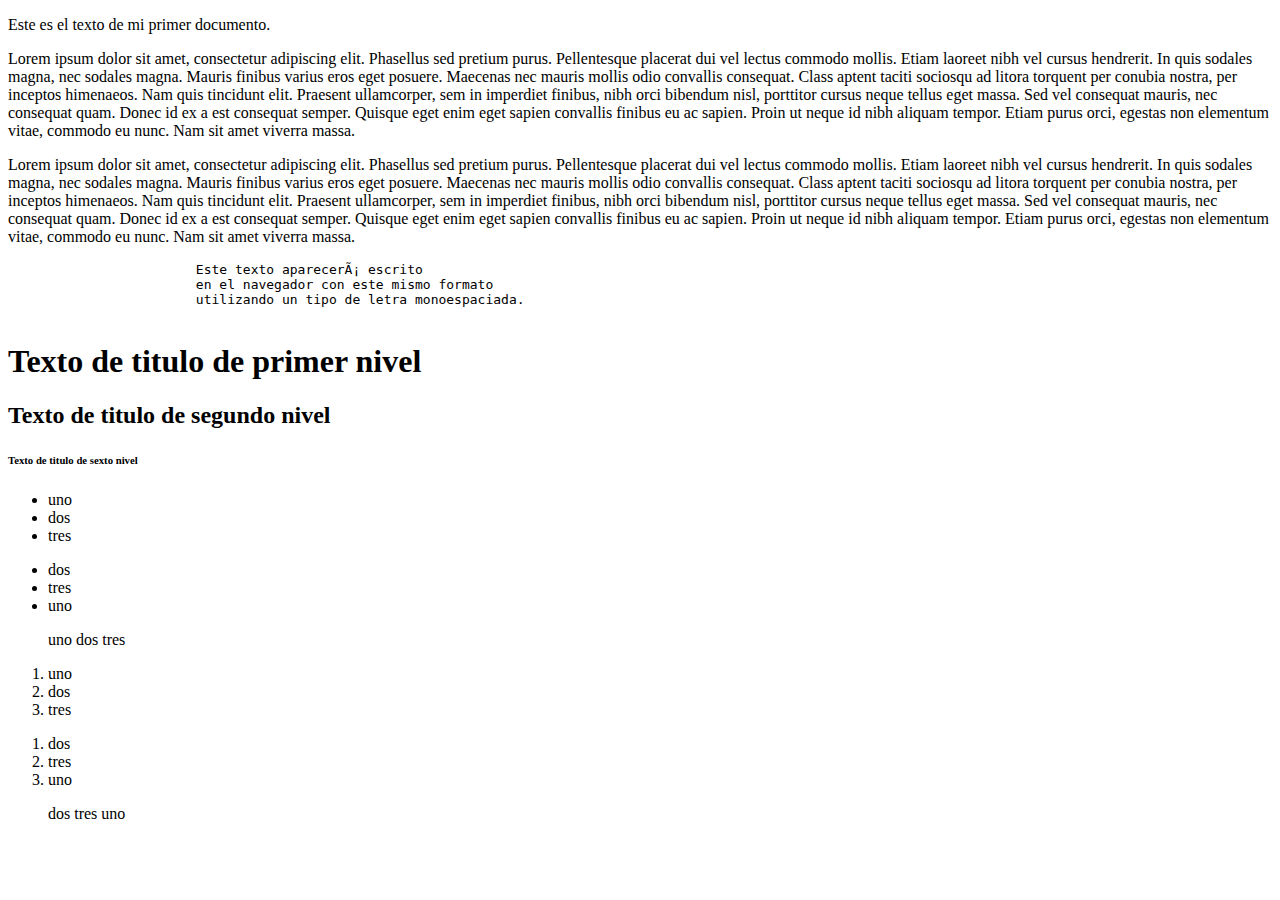
<file: index.html>
<!doctype html>
<html lang="es">	
	<head>
		<title> Mi primer documento HTML </title>
		<meta charset="UFT-8">
		<meta name="author" content="Edgar">
	</head>
	<body>
		<p> Este es el texto de mi primer documento. </p>
		
		<p>
		
		</p>
		
		<p> Lorem ipsum dolor sit amet, consectetur adipiscing elit. Phasellus sed pretium purus. Pellentesque placerat dui vel lectus commodo mollis. Etiam laoreet nibh vel cursus hendrerit. In quis sodales magna, nec sodales magna. Mauris finibus varius eros eget posuere. Maecenas nec mauris mollis odio convallis consequat. 
		    Class aptent taciti sociosqu ad litora torquent per conubia nostra, per inceptos himenaeos. Nam quis tincidunt elit. Praesent ullamcorper, sem in imperdiet finibus, nibh orci bibendum nisl, porttitor cursus neque tellus eget massa. 
		    Sed vel consequat mauris, nec consequat quam. Donec id ex a est consequat semper. Quisque eget enim eget sapien convallis finibus eu ac sapien. Proin ut neque id nibh aliquam tempor. Etiam purus orci, egestas non elementum vitae, commodo eu nunc. Nam sit amet viverra massa. </p>
		
		<p>
			Lorem ipsum dolor sit amet, consectetur adipiscing elit. Phasellus sed pretium purus. Pellentesque placerat dui vel lectus commodo mollis. Etiam laoreet nibh vel cursus hendrerit. In quis sodales magna, nec sodales magna. Mauris finibus varius eros eget posuere. Maecenas nec mauris mollis odio convallis consequat. Class aptent taciti sociosqu ad litora torquent per conubia nostra, per inceptos himenaeos. Nam quis tincidunt elit. Praesent ullamcorper, sem in imperdiet finibus, nibh orci bibendum nisl, porttitor cursus neque tellus eget massa. Sed vel consequat mauris, nec consequat quam. Donec id ex a est consequat semper. Quisque eget enim eget sapien convallis finibus eu ac sapien. Proin ut neque id nibh aliquam tempor. Etiam purus orci, egestas non elementum vitae, commodo eu nunc. Nam sit amet viverra massa.
		</p>

		<pre>
			Este texto aparecerá escrito
			en el navegador con este mismo formato 
			utilizando un tipo de letra monoespaciada.
		</pre>
		
		<h1> Texto de titulo de primer nivel </h1>
		<h2> Texto de titulo de segundo nivel </h2>
		<h6> Texto de titulo de sexto nivel </h6>



		<ul>	
			<li> uno </li>
			<li> dos </li>
			<li> tres </li>
		</ul>
		
		<ul>	
			<li> dos </li>
			<li> tres </li>
			<li> uno </li>
		</ul>
		
		<ul>	
			 uno
			 dos
			 tres
		</ul>

		<ol>	
			<li> uno </li>
			<li> dos </li>
			<li> tres </li>
		</ol>


		<ol>	
			<li> dos </li>
			<li> tres </li>
			<li> uno </li>
		</ol>
		

		<ol>	
			 dos 
			 tres 
			 uno 
		</ol>
	</body>
</html>
</file>
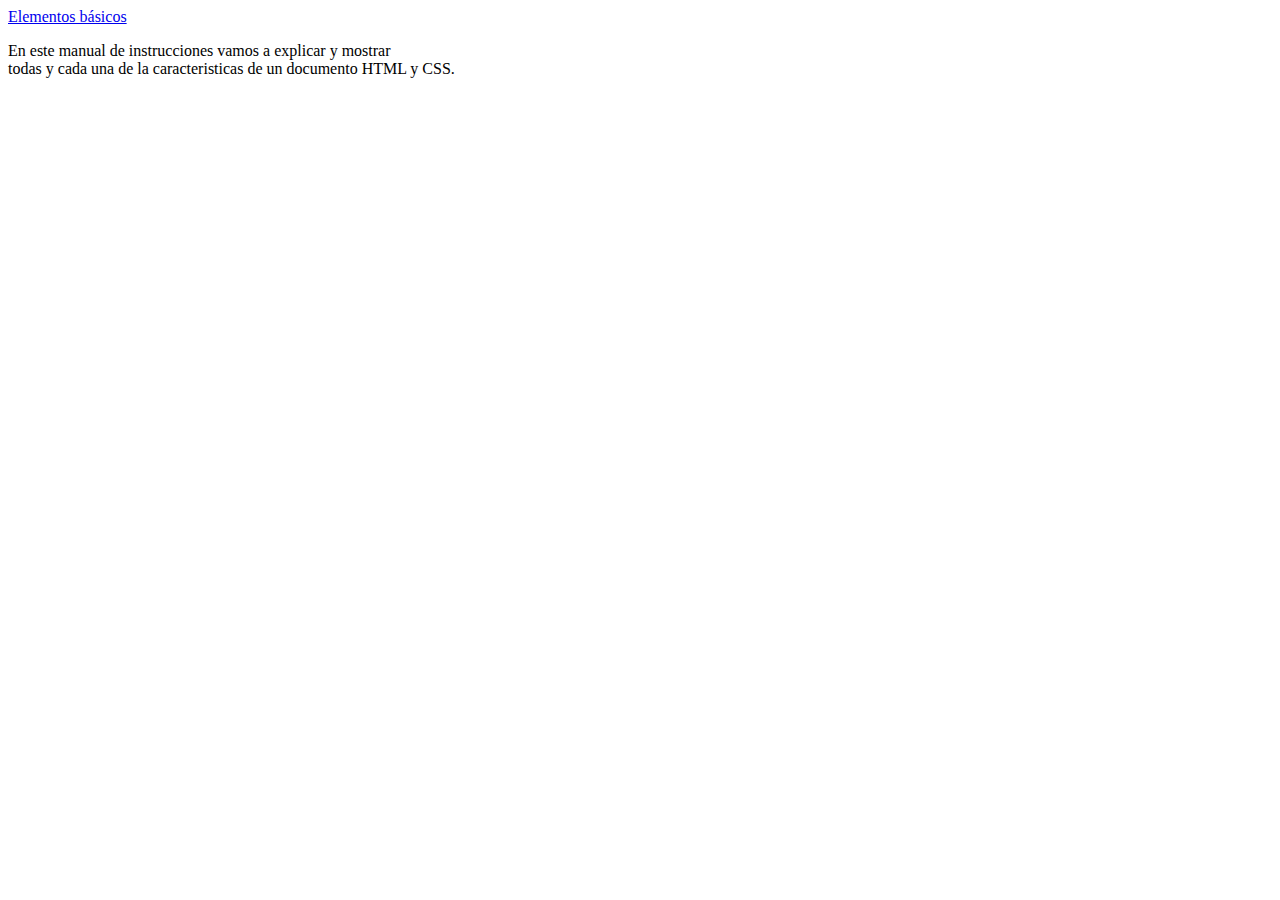
<file: html/index.html>
<!DOCTYPE html>
<html lang="es">
<head>
    <meta charset="UTF-8">
    <meta name="viewport" content="width=device-width, initial-scale=1.0">
    <title>Manual - Inicio</title>
    <link rel="shortcut icon" href="../Imagenes/manual-icon.png">
</head>
<body>
    <nav>
        <a href="elementosBasicos.html">Elementos básicos</a>
    </nav>

    <p>En este manual de instrucciones vamos a explicar y mostrar<br>
        todas y cada una de la caracteristicas de un documento HTML y CSS.</p>
    
</body>
</html>
</file>
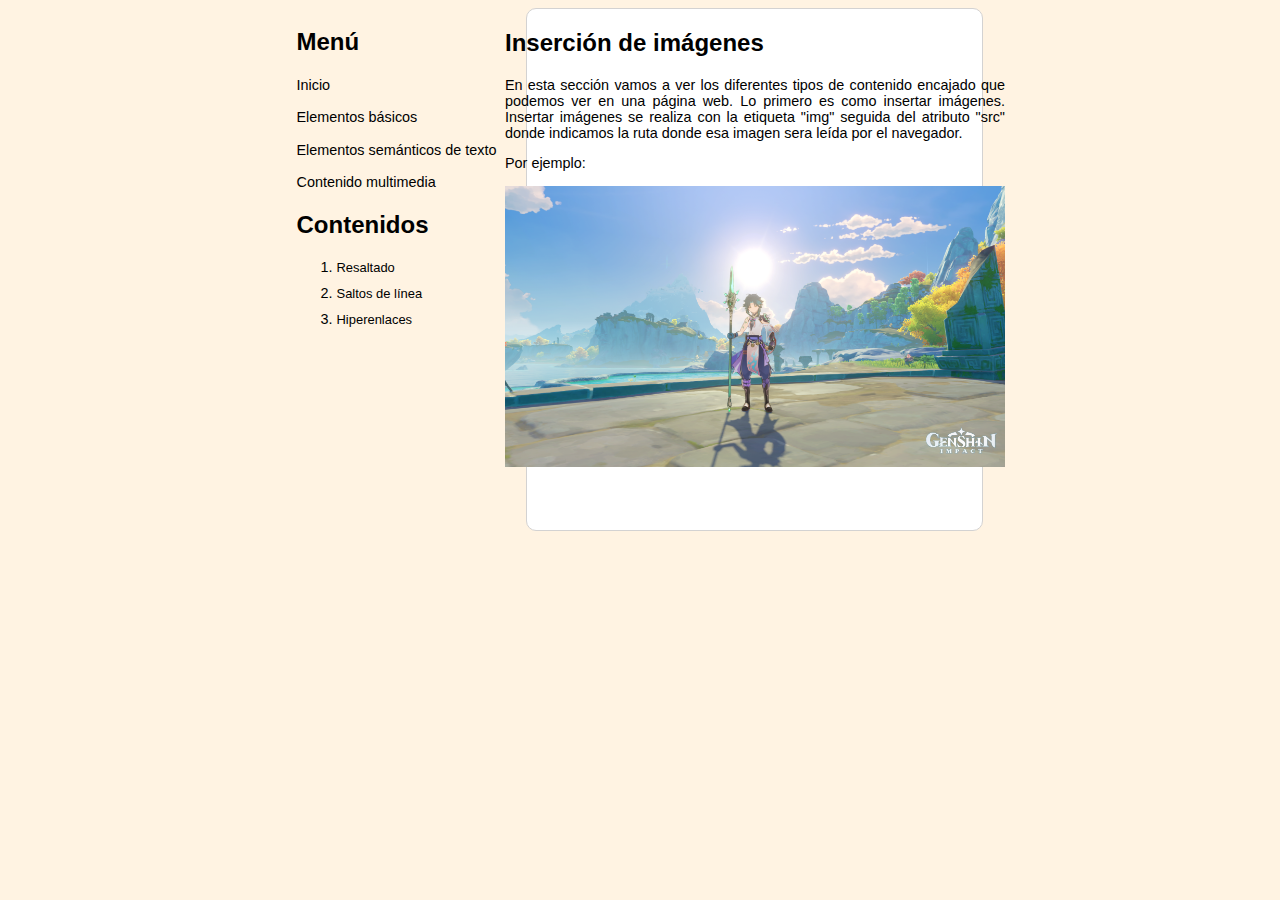
<file: html/contenidoMultimedia.html>
<!DOCTYPE html>
<html lang="es">
<head>
    <meta charset="UTF-8">
    <meta name="viewport" content="width=device-width, initial-scale=1.0">
    <title>Manual - Elementos semánticos de texto</title>
    <link rel="stylesheet" type="text/css" href="../estilos/contenidoMultimediaStyle.css">
    <link rel="shortcut icon" href="../Imagenes/manual-icon.png">
</head>
<body>
    <main>
        <section id="menu">
            <h2>Menú</h2>
            <nav>
                <a href="index.html">Inicio</a>
                <p></p>
                <p></p>
                <a href="elementosBasicos.html">Elementos básicos</a>
                <p></p>
                <p></p>
                <a href="elementosSemanticosTexto.html">Elementos semánticos de texto</a>
                <p></p>
                <p></p>
                <a href="contenidoMultimedia.html">Contenido multimedia</a>
            </nav>
            <h2 id="contenidos">Contenidos</h2>
            <ol id="listaIndice">
                <li><a href="#imagenes">Resaltado</a></li>
                <li><a href="#saltosLinea">Saltos de línea</a></li>
                <li><a href="#enlaces">Hiperenlaces</a></li>
            </ol>
        </section>

        <section id="principal">
            <article id="imagenes">
                <h2>Inserción de imágenes</h2>
                <p>En esta sección vamos a ver los diferentes tipos de contenido encajado que podemos ver en una página web.
                    Lo primero es como insertar imágenes. Insertar imágenes se realiza con la etiqueta "img" seguida del atributo "src" 
                    donde indicamos la ruta donde esa imagen sera leída por el navegador.
                </p>
                <p>Por ejemplo:</p>
                <div id="ejemploImagenes">
                    <img id="img1" src="../Imagenes/img1.png">
                </div>
            </article>
        </section>
    </main>
</body>
</file>
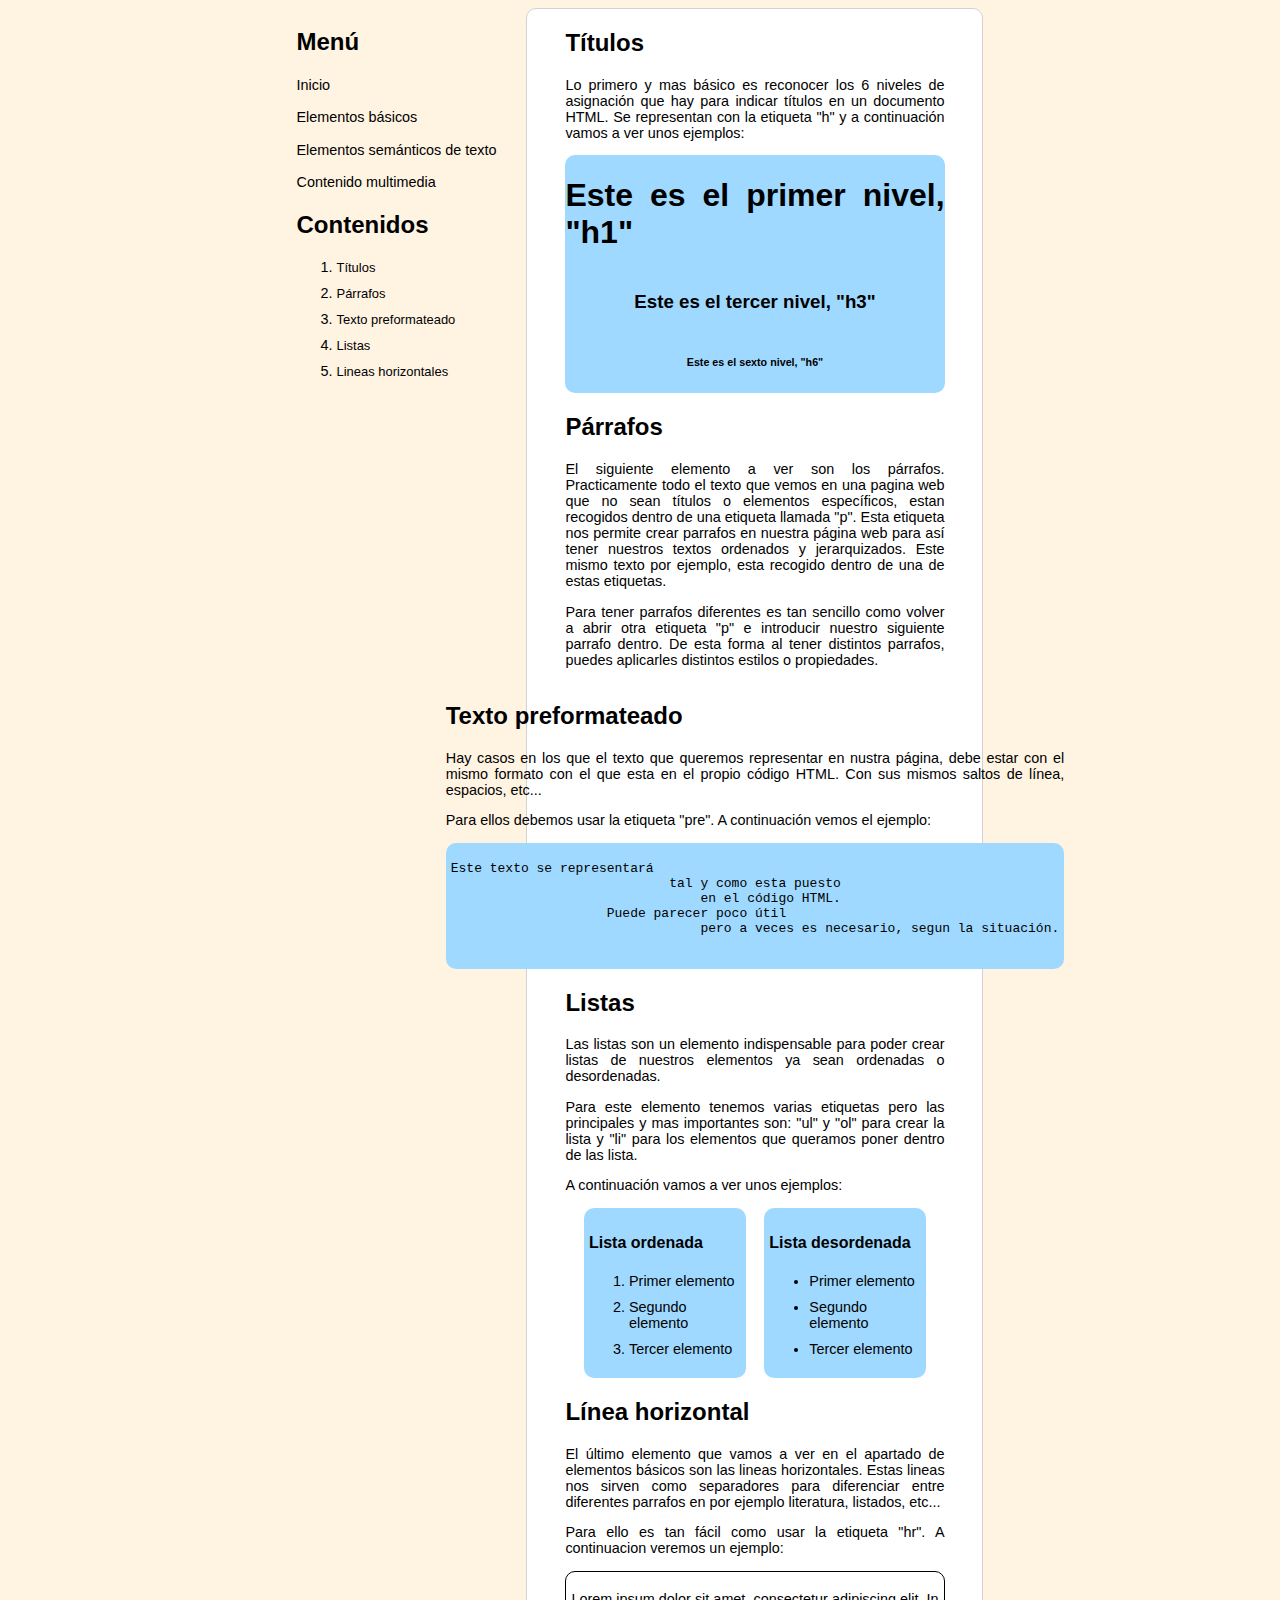
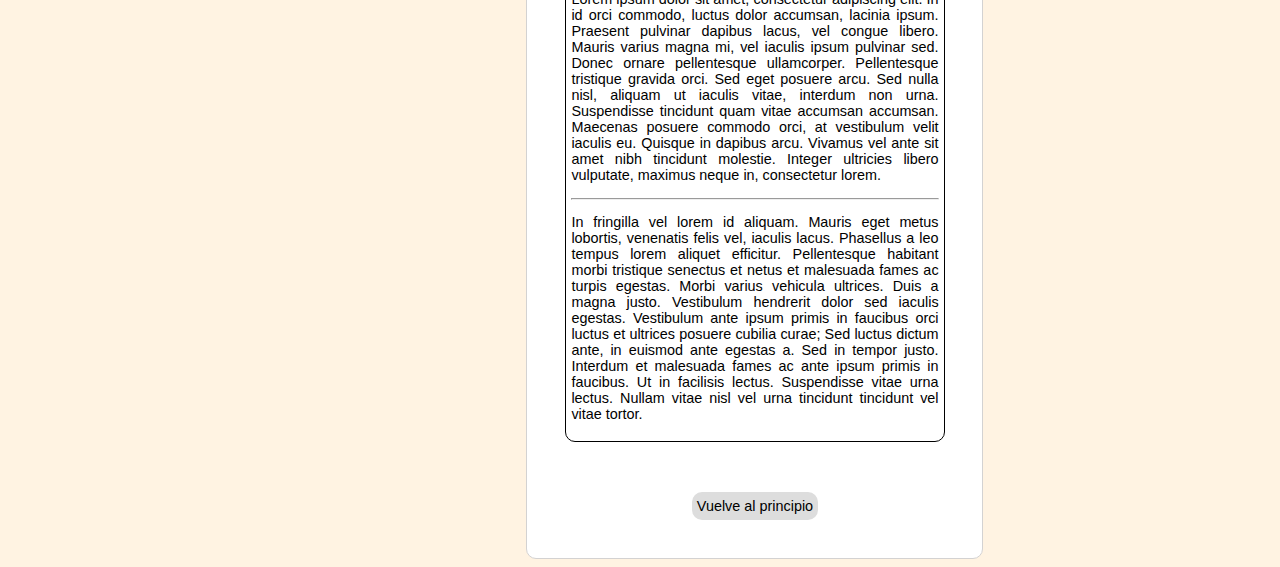
<file: html/elementosBasicos.html>
<!DOCTYPE html>
<html lang="es">
<head>
    <meta charset="UTF-8">
    <meta name="viewport" content="width=device-width, initial-scale=1.0">
    <title>Manual - Elementos básicos</title>
    <link rel="stylesheet" type="text/css" href="../estilos/elementosBasicosStyle.css">
    <link rel="shortcut icon" href="../Imagenes/manual-icon.png">
</head>
<body> 
    <main>
        <section id="menu">
            <h2>Menú</h2>
            <nav>
                <a href="index.html">Inicio</a>
                <p></p>
                <p></p>
                <a href="elementosBasicos.html">Elementos básicos</a>
                <p></p>
                <p></p>
                <a href="elementosSemanticosTexto.html">Elementos semánticos de texto</a>
                <p></p>
                <p></p>
                <a href="contenidoMultimedia.html">Contenido multimedia</a>
            </nav>
    
            <h2 id="contenidos">Contenidos</h2>
            <ol id="listaIndice">
                <li><a href="#titulos">Títulos</a></li>
                <li><a href="#parrafos">Párrafos</a></li>
                <li><a href="#preformateado">Texto preformateado</a></li>
                <li><a href="#listas">Listas</a></li>
                <li><a href="#lineaHorizontal">Lineas horizontales</a></li>
            </ol>
        </section>
    
        <section id="principal">
            <article id="titulos">
                <h2>Títulos</h2>

                <p>Lo primero y mas básico es reconocer los 6 niveles de asignación que hay para indicar títulos en un documento HTML.
                Se representan con la etiqueta "h" y a continuación vamos a ver unos ejemplos:</p>

                <div id="ejemploTitulos">
                    <h1>Este es el primer nivel, "h1"</h1>
                    <h3>Este es el tercer nivel, "h3"</h3>
                    <h6>Este es el sexto nivel, "h6"</h6>
                </div>
            </article>
            
            <article id="parrafos">
            <h2>Párrafos</h2>

            <p>El siguiente elemento a ver son los párrafos. Practicamente todo el texto que vemos en una pagina web que no sean títulos o
                elementos específicos, estan recogidos dentro de una etiqueta llamada "p". Esta etiqueta nos permite crear parrafos en nuestra
                    página web para así tener nuestros textos ordenados y jerarquizados. Este mismo texto por ejemplo, esta recogido dentro de una
                        de estas etiquetas.</p>
            <p>Para tener parrafos diferentes es tan sencillo como volver a abrir otra etiqueta "p" e introducir nuestro siguiente parrafo dentro.
                De esta forma al tener distintos parrafos, puedes aplicarles distintos estilos o propiedades.</p>
            </article>

            <article id="preformateado">
                <h2>Texto preformateado</h2>

                <p>Hay casos en los que el texto que queremos representar en nustra página, debe estar con el mismo formato con el que esta en el
                    propio código HTML. Con sus mismos saltos de línea, espacios, etc...</p>
                <p>Para ellos debemos usar la etiqueta "pre". A continuación vemos el ejemplo:</p>
                
                <div id="ejemploPre">
                    <pre>Este texto se representará
                            tal y como esta puesto
                                en el código HTML.
                    Puede parecer poco útil
                                pero a veces es necesario, segun la situación.
                    </pre>
                </div>
            </article>

            <article id="listas">
                <h2>Listas</h2>

                <p>Las listas son un elemento indispensable para poder crear listas de nuestros elementos ya sean ordenadas o desordenadas.</p>
                <p>Para este elemento tenemos varias etiquetas pero las principales y mas importantes son: "ul" y "ol" para crear la lista y
                    "li" para los elementos que queramos poner dentro de las lista.</p>
                <p>A continuación vamos a ver unos ejemplos:</p>
                
                <div id="ejemploTablas">
                <div class="ejemploLista">
                    <h4>Lista ordenada</h4>
                    <ol>
                        <li>Primer elemento</li>
                        <li>Segundo elemento</li>
                        <li>Tercer elemento</li>
                    </ol>
                </div>
                <div class="ejemploLista">
                    <h4>Lista desordenada</h4>
                    <ul>
                        <li>Primer elemento</li>
                        <li>Segundo elemento</li>
                        <li>Tercer elemento</li>
                    </ul>
                </div>
                </div>
            </article>

            <article id="lineaHorizontal">
                <h2>Línea horizontal</h2>

                <p>El último elemento que vamos a ver en el apartado de elementos básicos son las lineas horizontales. Estas lineas nos sirven como
                    separadores para diferenciar entre diferentes parrafos en por ejemplo literatura, listados, etc...
                </p>
                <p>Para ello es tan fácil como usar la etiqueta "hr". A continuacion veremos un ejemplo:</p>

                <div id="ejemploLinea">
                <p>Lorem ipsum dolor sit amet, consectetur adipiscing elit. In id orci commodo, luctus dolor accumsan, lacinia ipsum. 
                    Praesent pulvinar dapibus lacus, vel congue libero. Mauris varius magna mi, vel iaculis ipsum pulvinar sed. 
                    Donec ornare pellentesque ullamcorper. Pellentesque tristique gravida orci. Sed eget posuere arcu. 
                    Sed nulla nisl, aliquam ut iaculis vitae, interdum non urna. Suspendisse tincidunt quam vitae accumsan accumsan. 
                    Maecenas posuere commodo orci, at vestibulum velit iaculis eu. Quisque in dapibus arcu. Vivamus vel ante sit amet nibh tincidunt molestie. 
                    Integer ultricies libero vulputate, maximus neque in, consectetur lorem.</p> 
                    <hr>
                    <p>In fringilla vel lorem id aliquam. Mauris eget metus lobortis, venenatis felis vel, iaculis lacus. 
                        Phasellus a leo tempus lorem aliquet efficitur. Pellentesque habitant morbi tristique senectus et netus et malesuada fames ac turpis egestas. 
                        Morbi varius vehicula ultrices. Duis a magna justo. Vestibulum hendrerit dolor sed iaculis egestas. 
                        Vestibulum ante ipsum primis in faucibus orci luctus et ultrices posuere cubilia curae; Sed luctus dictum ante, in euismod ante egestas a. 
                        Sed in tempor justo. Interdum et malesuada fames ac ante ipsum primis in faucibus. Ut in facilisis lectus. Suspendisse vitae urna lectus. 
                        Nullam vitae nisl vel urna tincidunt tincidunt vel vitae tortor.</p>
                </div>
            </article>
            <div id="btn"><a href="#titulos">Vuelve al principio</a></div>
        </div>
    </main>
</body>
</html>
</file>
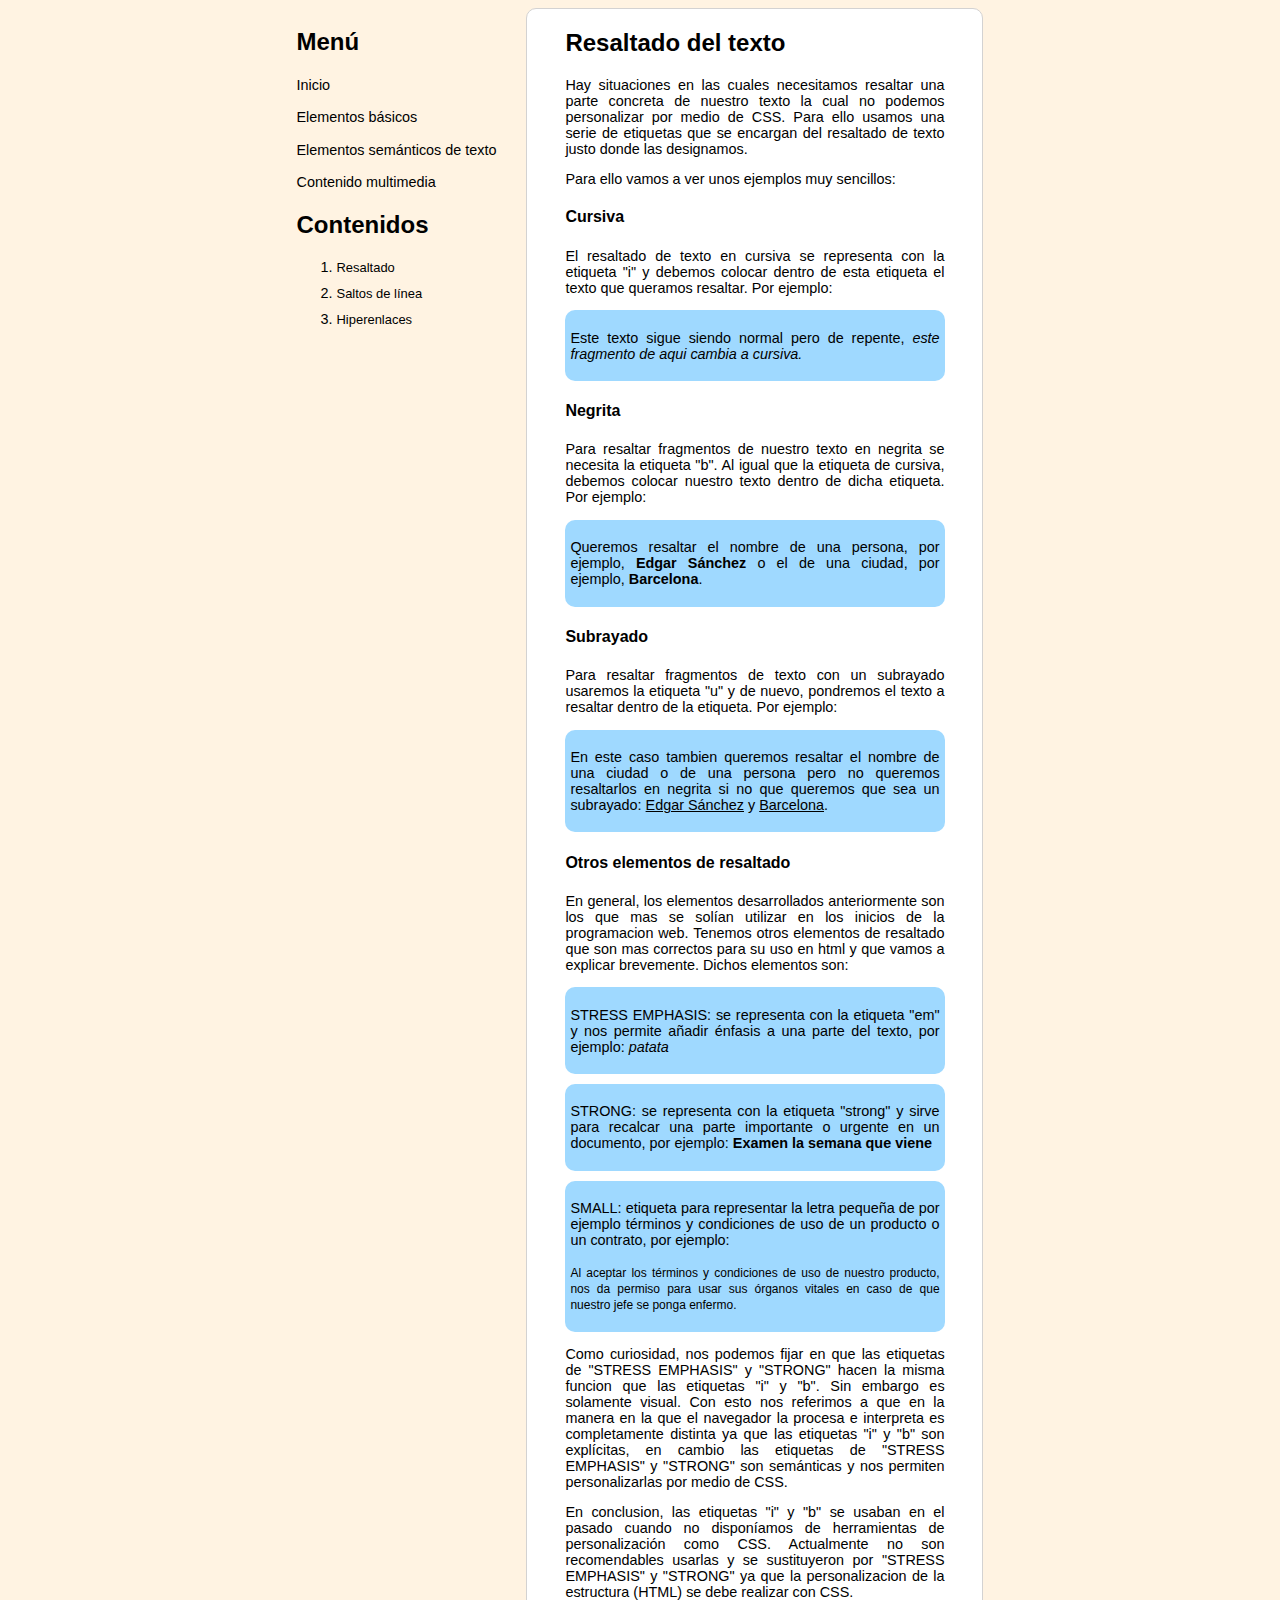
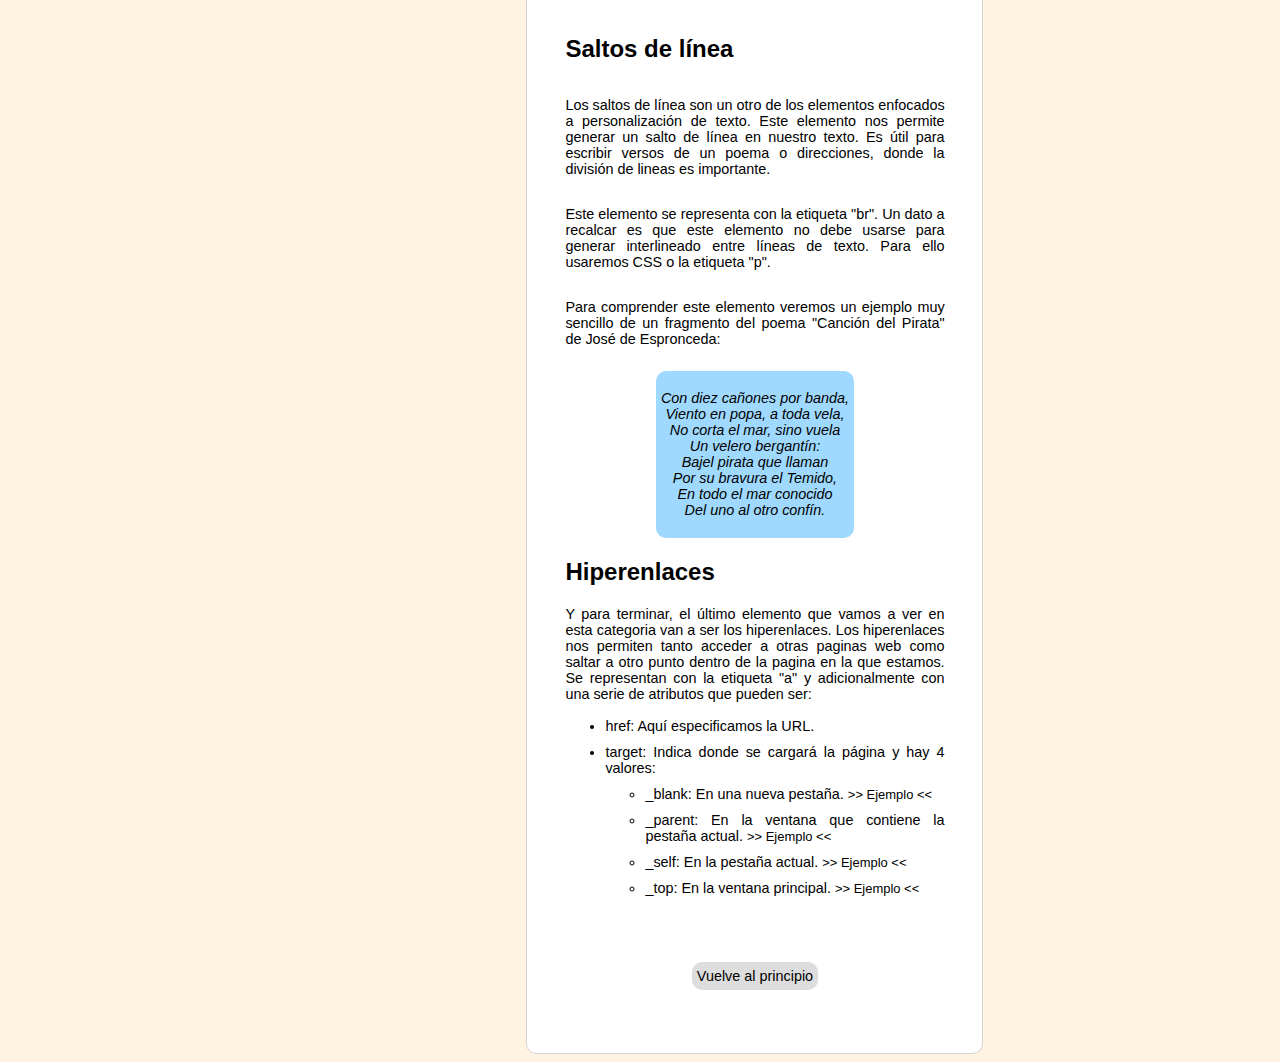
<file: html/elementosSemanticosTexto.html>
<!DOCTYPE html>
<html lang="es">
<head>
    <meta charset="UTF-8">
    <meta name="viewport" content="width=device-width, initial-scale=1.0">
    <title>Manual - Elementos semánticos de texto</title>
    <link rel="stylesheet" type="text/css" href="../estilos/elementosSemanticosTextoStyle.css">
    <link rel="shortcut icon" href="../Imagenes/manual-icon.png">
</head>
<body>
    <main>
        <section id="menu">
            <h2>Menú</h2>
            <nav>
                <a href="index.html">Inicio</a>
                <p></p>
                <p></p>
                <a href="elementosBasicos.html">Elementos básicos</a>
                <p></p>
                <p></p>
                <a href="elementosSemanticosTexto.html">Elementos semánticos de texto</a>
                <p></p>
                <p></p>
                <a href="contenidoMultimedia.html">Contenido multimedia</a>
            </nav>
            <h2 id="contenidos">Contenidos</h2>
            <ol id="listaIndice">
                <li><a href="#resaltado">Resaltado</a></li>
                <li><a href="#saltosLinea">Saltos de línea</a></li>
                <li><a href="#enlaces">Hiperenlaces</a></li>
            </ol>
        </section>

        <section id="principal">
            <article id="resaltado">
                <h2>Resaltado del texto</h2>
                <p>Hay situaciones en las cuales necesitamos resaltar una parte concreta de nuestro texto la cual
                    no podemos personalizar por medio de CSS. Para ello usamos una serie de etiquetas que se encargan 
                    del resaltado de texto justo donde las designamos.
                </p>
                <p>Para ello vamos a ver unos ejemplos muy sencillos:</p>

                <h4>Cursiva</h4>
                <p>El resaltado de texto en cursiva se representa con la etiqueta "i" y debemos colocar dentro de esta
                    etiqueta el texto que queramos resaltar. Por ejemplo:
                </p>
                <div class="tiposResaltado">
                    <p>Este texto sigue siendo normal pero de repente, <i>este fragmento de aqui cambia a cursiva.</i></p>
                </div>

                <h4>Negrita</h4>
                <p>Para resaltar fragmentos de nuestro texto en negrita se necesita la etiqueta "b". Al igual que la etiqueta
                    de cursiva, debemos colocar nuestro texto dentro de dicha etiqueta. Por ejemplo:
                </p>
                <div class="tiposResaltado">
                    <p>Queremos resaltar el nombre de una persona, por ejemplo, <b>Edgar Sánchez</b> o el de una ciudad, por ejemplo, <b>Barcelona</b>.</p>
                </div>

                <h4>Subrayado</h4>
                <p>Para resaltar fragmentos de texto con un subrayado usaremos la etiqueta "u" y de nuevo, pondremos el texto a resaltar
                    dentro de la etiqueta. Por ejemplo:
                </p>
                <div class="tiposResaltado">
                    <p>En este caso tambien queremos resaltar el nombre de una ciudad o de una persona pero no queremos resaltarlos
                        en negrita si no que queremos que sea un subrayado: <u>Edgar Sánchez</u> y <u>Barcelona</u>.
                    </p>
                </div>
                
                <h4>Otros elementos de resaltado</h4>
                <p>En general, los elementos desarrollados anteriormente son los que mas se solían utilizar en los inicios de la programacion web. 
                    Tenemos otros elementos de resaltado que son mas correctos para su uso en html y que vamos a explicar brevemente. Dichos elementos son:
                </p>
                <div class="tiposResaltado">
                    <p>STRESS EMPHASIS: se representa con la etiqueta "em" y nos permite añadir énfasis a una parte del texto, por ejemplo: <em>patata</em></p>
                </div>
                <div class="tiposResaltado">
                    <p>STRONG: se representa con la etiqueta "strong" y sirve para recalcar una parte importante o urgente en un documento, por ejemplo: 
                    <strong>Examen la semana que viene</strong></p>
                </div>
                <div class="tiposResaltado">
                    <p>SMALL: etiqueta para representar la letra pequeña de por ejemplo términos y condiciones de uso de un producto o un contrato, por ejemplo:<br><br>
                    <small>Al aceptar los términos y condiciones de uso de nuestro producto, nos da permiso para usar sus órganos vitales en caso de que nuestro jefe
                        se ponga enfermo.
                    </small>
                    </p>
                </div>

                <p>Como curiosidad, nos podemos fijar en que las etiquetas de "STRESS EMPHASIS" y "STRONG" hacen la misma funcion que las etiquetas "i" y "b". Sin embargo
                    es solamente visual. Con esto nos referimos a que en la manera en la que el navegador la procesa e interpreta es completamente distinta ya que las etiquetas "i" y "b"
                    son explícitas, en cambio las etiquetas de "STRESS EMPHASIS" y "STRONG" son semánticas y nos permiten personalizarlas por medio de CSS.
                </p>
                <p>En conclusion, las etiquetas "i" y "b" se usaban en el pasado cuando no disponíamos de herramientas de personalización como CSS. Actualmente no son recomendables
                    usarlas y se sustituyeron por "STRESS EMPHASIS" y "STRONG" ya que la personalizacion de la estructura (HTML) se debe realizar con CSS.
                </p>
            </article>

            <article id="saltosLinea">
                <h2>Saltos de línea</h2>
                <p>Los saltos de línea son un otro de los elementos enfocados a personalización de texto. Este elemento nos permite generar un salto de línea en nuestro
                    texto. Es útil para escribir versos de un poema o direcciones, donde la división de lineas es importante.
                </p>
                <p>Este elemento se representa con la etiqueta "br". Un dato a recalcar es que este elemento no debe usarse para generar interlineado entre líneas de texto.
                    Para ello usaremos CSS o la etiqueta "p".
                </p>
                <p>Para comprender este elemento veremos un ejemplo muy sencillo de un fragmento del poema "Canción del Pirata" de José de Espronceda:</p>
                <div id="ejemploBR">
                    <p>
                        Con diez cañones por banda,<br>
                        Viento en popa, a toda vela,<br>
                        No corta el mar, sino vuela<br>
                        Un velero bergantín:<br>
                        Bajel pirata que llaman<br>
                        Por su bravura el Temido,<br>
                        En todo el mar conocido<br>
                        Del uno al otro confín.<br>
                    </p>
                </div>
            </article>

            <article id="enlaces">
                <h2>Hiperenlaces</h2>
                <p>Y para terminar, el último elemento que vamos a ver en esta categoria van a ser los hiperenlaces. Los hiperenlaces nos permiten tanto acceder a otras paginas web
                    como saltar a otro punto dentro de la pagina en la que estamos. Se representan con la etiqueta "a" y adicionalmente con una serie de atributos que pueden ser:
                </p>
                <ul id="listaEnlaces">
                    <li>href: Aquí especificamos la URL.</li>
                    <li>target: Indica donde se cargará la página y hay 4 valores:</li>
                        <ul>
                            <li>_blank: En una nueva pestaña. <a href="https://www.w3schools.com/default.asp" target="_blank">&#62;&#62; Ejemplo &#60;&#60;</a></li>
                            <li>_parent: En la ventana que contiene la pestaña actual. <a href="https://www.w3schools.com/default.asp" target="_parent">&#62;&#62; Ejemplo &#60;&#60;</a></li>
                            <li>_self: En la pestaña actual. <a href="https://www.w3schools.com/default.asp" target="_self">&#62;&#62; Ejemplo &#60;&#60;</a></li>
                            <li>_top: En la ventana principal. <a href="https://www.w3schools.com/default.asp" target="_top">&#62;&#62; Ejemplo &#60;&#60;</a></li>
                        </ul>
                </ul>
            </article>
            <div id="btn"><a href="#resaltado">Vuelve al principio</a></div>
        </section>
    </main>
</body>
</html>
</file>
<file: estilos/contenidoMultimediaStyle.css>
body {
    background-color: rgb(255, 243, 226);
    text-align: justify;

}

main { 
    display: flex;
    justify-content: center;
}

#menu {
    margin-inline-end: 30px;
}

#principal {
    background-color: white;
    display: flex;
    flex-direction: column;
    align-items: center;
    width: 30%;
    border-radius: 10px;
    padding-right: 3%;
    padding-left: 3%;
    padding-bottom: 5%;
    border: 1px solid rgb(211, 210, 210);
}

a {
    text-decoration: none;
    color: black;
}

a:hover {
    color: orangered;
}

a,h1,h2,h3,h4,h5,h6,p,li {
    font-family: Arial, Helvetica, sans-serif;
    
}

a,p,li {
    font-size: 0.9em;
}

.tiposResaltado {
    background-color: rgb(159, 217, 255);
    border-radius: 10px;
    padding: 5px;
    margin-top: 10px;
}

#ejemploImagenes {
    display: flex;
    flex-direction: column;
    align-items: center;
    border-radius: 10px;
}

#img1 {
    width: 500px
}

#saltosLinea {
    display: flex;
    flex-direction: column;
}

li {
    margin-bottom: 10px;
}

#btn {
    padding-top: 5px;
    padding-bottom: 5px;
    padding-left: 5px;
    padding-right: 5px;
    border-radius: 10px;
    background-color: rgb(221, 221, 221);
    cursor: pointer;
    margin-top: 50px;
}
</file>
<file: estilos/elementosBasicosStyle.css>
body {
    background-color: rgb(255, 243, 226);
    text-align: justify;

}

main {
    display: flex;
    justify-content: center;
    
}

#menu {
    margin-inline-end: 30px;
}

#menu li {
    margin-top: 5px;

}

#principal {
    background-color: white;
    display: flex;
    flex-direction: column;
    align-items: center;
    width: 30%;
    border-radius: 10px;
    padding-left: 3%;
    padding-right: 3%;
    padding-bottom: 3%;
    border: 1px solid rgb(211, 210, 210);
}

a {
    text-decoration: none;
    color: black;
}

a:hover {
    color: orangered;
}

#ejemploTitulos {
    display: flex;
    flex-direction: column;
    align-items: center;
    background-color: rgb(159, 217, 255);
    border-radius: 10px;
}

#ejemploPre {
    background-color: rgb(159, 217, 255);
    border-radius: 10px;
    padding: 5px;
}

#ejemploTablas {
    display: flex;
    flex-direction: row;
    justify-content: space-evenly;
}

.ejemploLista {
    background-color: rgb(159, 217, 255);
    border-radius: 10px;
    width: 40%;
    padding: 5px;
}

a,h1,h2,h3,h4,h5,h6,p,li {
    font-family: Arial, Helvetica, sans-serif;
    
}

a,p,li {
    font-size: 0.9em;
}

#ejemploLinea {
   
    border: 1px solid black;
    border-radius: 10px;
    padding: 5px;
    margin-bottom: 50px;
}

#btn {
    padding-top: 5px;
    padding-bottom: 5px;
    padding-left: 5px;
    padding-right: 5px;
    border-radius: 10px;
    background-color: rgb(221, 221, 221);
    cursor: pointer;
}

li {
    margin-bottom: 10px;
}
</file>
<file: estilos/elementosSemanticosTextoStyle.css>
body {
    background-color: rgb(255, 243, 226);
    text-align: justify;

}

main { 
    display: flex;
    justify-content: center;
}

#menu {
    margin-inline-end: 30px;
}

#principal {
    background-color: white;
    display: flex;
    flex-direction: column;
    align-items: center;
    width: 30%;
    border-radius: 10px;
    padding-right: 3%;
    padding-left: 3%;
    padding-bottom: 5%;
    border: 1px solid rgb(211, 210, 210);
}

a {
    text-decoration: none;
    color: black;
}

a:hover {
    color: orangered;
}

a,h1,h2,h3,h4,h5,h6,p,li {
    font-family: Arial, Helvetica, sans-serif;
    
}

a,p,li {
    font-size: 0.9em;
}

.tiposResaltado {
    background-color: rgb(159, 217, 255);
    border-radius: 10px;
    padding: 5px;
    margin-top: 10px;
}

#ejemploBR {
    background-color: rgb(159, 217, 255);
    border-radius: 10px;
    padding: 5px;
    margin-top: 10px;
    width: fit-content;
    align-self: center;
    text-align: center;
    font-style: italic;
}

#saltosLinea {
    display: flex;
    flex-direction: column;
}

li {
    margin-bottom: 10px;
}

#btn {
    padding-top: 5px;
    padding-bottom: 5px;
    padding-left: 5px;
    padding-right: 5px;
    border-radius: 10px;
    background-color: rgb(221, 221, 221);
    cursor: pointer;
    margin-top: 50px;
}
</file>
